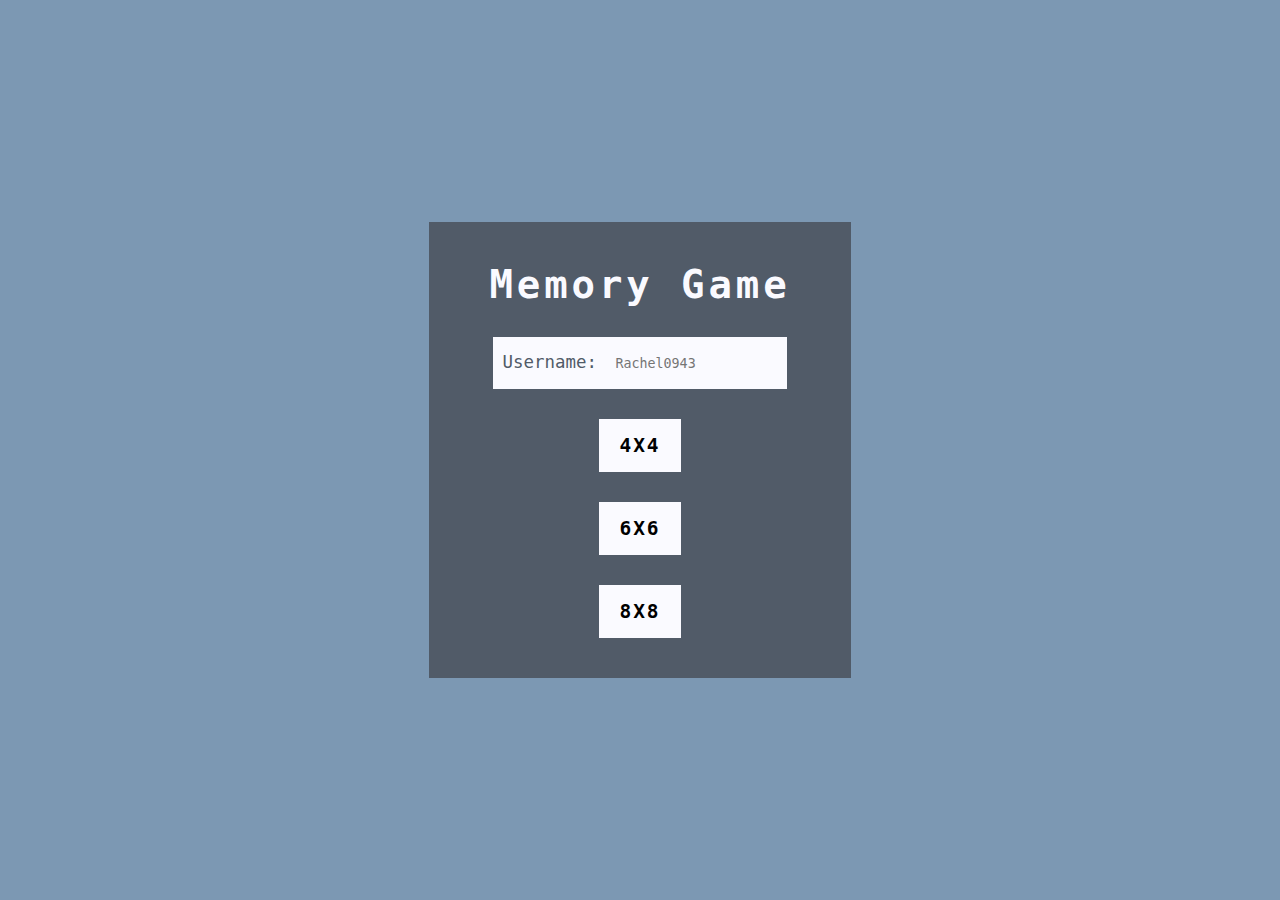
<file: index.html>
<!DOCTYPE html>
<html lang="en">
    <head>
        <!-- Google tag (gtag.js) -->
        <script async src="https://www.googletagmanager.com/gtag/js?id=G-3HGTCKDDYB"></script>
        <script>
          window.dataLayer = window.dataLayer || [];
          function gtag(){dataLayer.push(arguments);}
          gtag('js', new Date());
        
          gtag('config', 'G-3HGTCKDDYB');
        </script>
        <meta charset="UTF-8">
        <meta http-equiv="X-UA-Compatible" content="IE=edge">
        <meta name="viewport" content="width=device-width, initial-scale=1.0">
        <title>Memory Game</title>
        <link rel="icon" href="images/title.png" type="image/png">
        <link rel="stylesheet" type="text/css" href="style.css">
    </head>
    <body>
        <div class="container">
            <h2>Memory Game</h2>
            <div class="player-input">
                <label for="player-name">Username:</label>
                <input type="text" id="player-name" placeholder=" Rachel0943">
            </div>
            <!-- Buttons to select grid size -->
            <button class="button1" onclick="startGame('grid4.html')">4x4</button>
            <button class="button1" onclick="startGame('grid6.html')">6x6</button>
            <button class="button1" onclick="startGame('grid8.html')">8x8</button>
        </div>
        <script>
            function startGame(gridPage) {
                // Get the value of the player's name
                const playerName = document.getElementById('player-name').value.trim();

                // Check if the name field is empty
                if (!playerName) {
                    alert("Please enter your name before starting the game. Type in 'Anonymous' to keep private.");
                } else {
                    // Redirect to the selected game grid
                    window.location.href = gridPage;
                }
            }
        </script>
    </body>
</html>
</file>
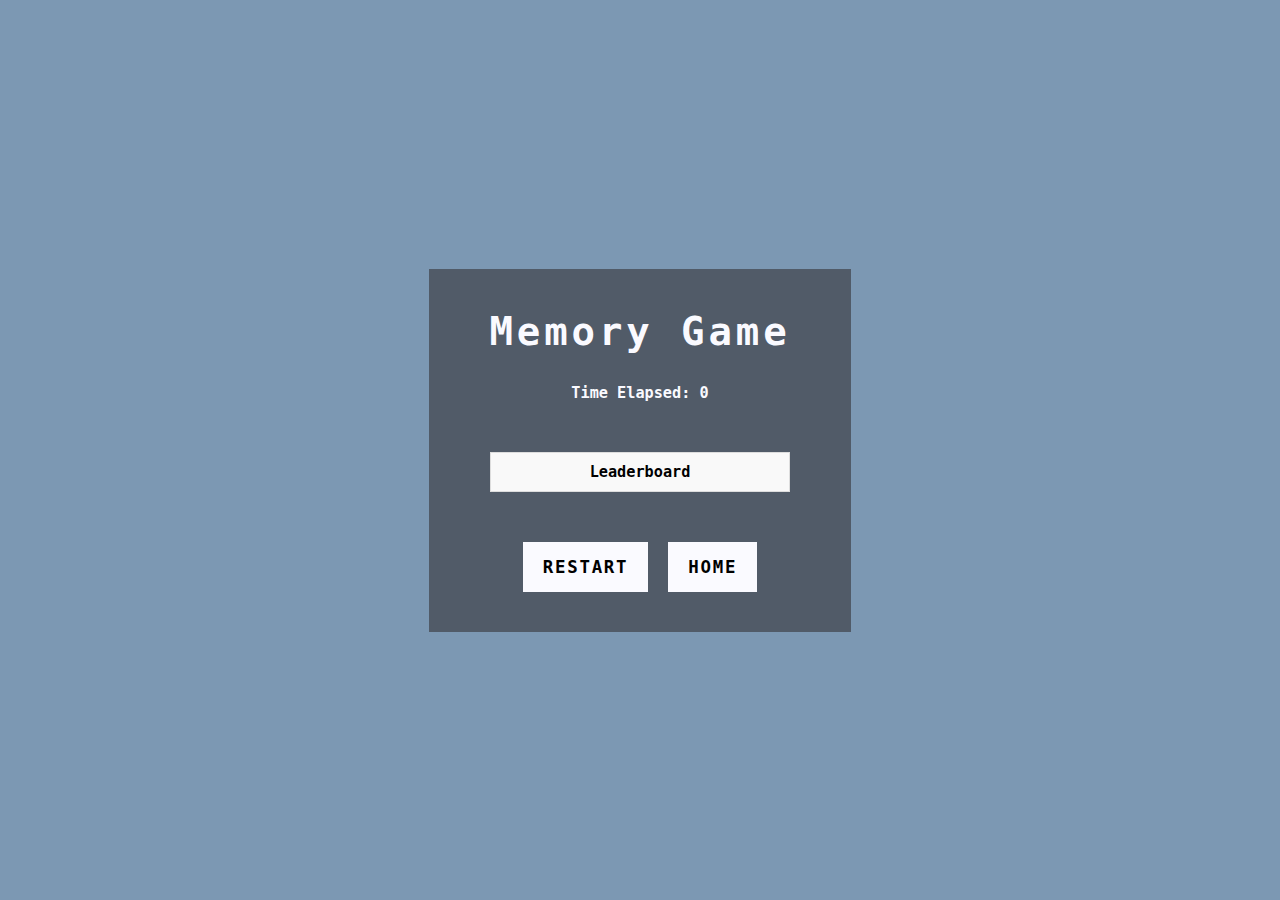
<file: continue.html>
<!DOCTYPE html>
<html lang="en">
    <head>
        <!-- Google tag (gtag.js) -->
        <script async src="https://www.googletagmanager.com/gtag/js?id=G-3HGTCKDDYB"></script>
        <script>
          window.dataLayer = window.dataLayer || [];
          function gtag(){dataLayer.push(arguments);}
          gtag('js', new Date());
        
          gtag('config', 'G-3HGTCKDDYB');

        import { getDatabase } from "firebase/database";
        const db = getDatabase(app); // Initialize database

        // Import and initialize Firebase
        import { initializeApp } from "firebase/app";
        import { getDatabase, ref, onValue } from "firebase/database";
        
        // Firebase configuration
        const firebaseConfig = {
            apiKey: "AIzaSyDFDtfSQOLOj6u7TZdj9axO_rjkHKVpHv8",
            authDomain: "memorygame-d934f.firebaseapp.com",
            databaseURL: "https://memorygame-d934f-default-rtdb.firebaseio.com",
            projectId: "memorygame-d934f",
            storageBucket: "memorygame-d934f.appspot.com",
            messagingSenderId: "375894848433",
            appId: "1:375894848433:web:61c2b4ef392d564e194390",
            measurementId: "G-YKHXEPY2MN"
        };
        
        // Initialize Firebase
        const app = initializeApp(firebaseConfig);
        const db = getDatabase(app);

        </script>
        <meta charset="UTF-8">
        <meta http-quiv="X-UA-Compatible" content ="IE=edge">
        <title>Memory Game</title>
        <link rel="icon" href="images/title.png" type="image/png">
        <link rel = "stylesheet" type= "text/css" href="style.css">
    </head>
    <body>
        <div class="container">
            <h2>Memory Game</h2>
            <div class = "timer">
                <h3>Time Elapsed: <span id="timer-display">0</span></h3>
            </div>
            <div class="leaderboard">
                <h3>Leaderboard</h3>
                <ul id="leaderboard-list"></ul>
            </div>
            <div class = "continue">
            <button class="button2" onclick="goBack()">Restart</button>
            <button class="button2" onclick="window.location.href='index.html'">Home</button>
            </div>
        </div>
        <script>
            // Retrieve the timer value from localStorage
            let elapsedTime = localStorage.getItem('elapsedTime');
            // Display the timer value on Page 2
            if (elapsedTime) {
                document.getElementById('timer-display').textContent = elapsedTime + ' seconds';
            }

            function goBack() {
                window.history.back(); // Navigates to the previous page in the browser's history
            }

            window.onload = function() {
                displayLeaderboard();
            };
            
            function displayLeaderboard() {
    const leaderboardList = document.getElementById("leaderboard-list");
    leaderboardList.innerHTML = ""; // Clear existing leaderboard

    // Reference the Firebase leaderboard data
    const leaderboardRef = ref(db, "leaderboard");

    // Query leaderboard data sorted by time
    onValue(leaderboardRef, (snapshot) => {
        const entries = [];
        
        // Gather all data into an array
        snapshot.forEach((data) => {
            const entry = data.val(); // Extract name and time
            entries.push(entry); // Add to local array
        });

        // Sort the array by time (ascending order)
        entries.sort((a, b) => parseFloat(a.time) - parseFloat(b.time));

        // Render sorted data to the leaderboard
        entries.forEach((entry) => {
            const listItem = document.createElement("li");
            listItem.textContent = `${entry.name}: ${entry.time} seconds`; // Format display
            leaderboardList.appendChild(listItem); // Add to the list
        });
    });
}

        </script>
    </body>
</html>
</file>
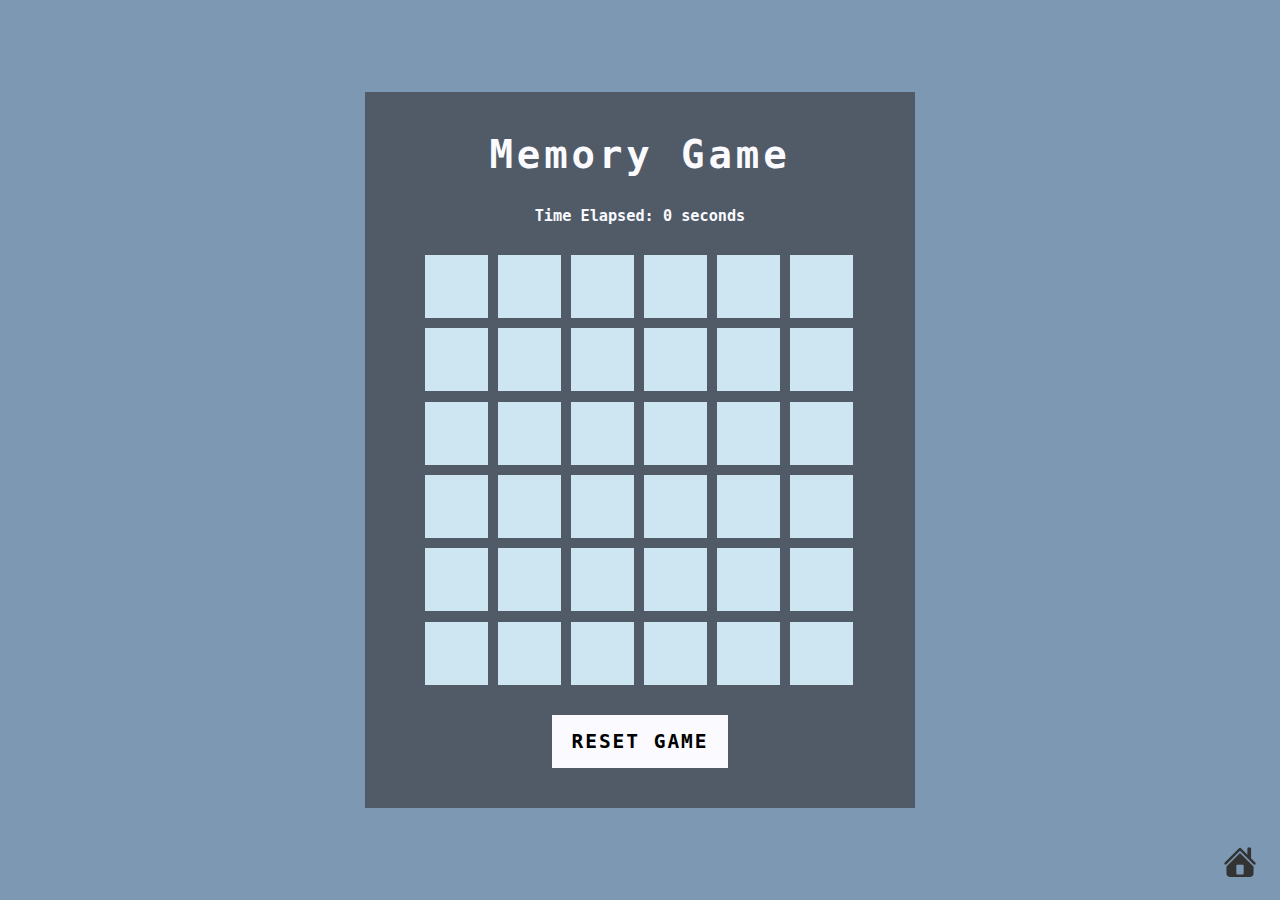
<file: grid6.html>
<!DOCTYPE html>
<html lang="en">
    <head>
        <!-- Google tag (gtag.js) -->
        <script async src="https://www.googletagmanager.com/gtag/js?id=G-3HGTCKDDYB"></script>
        <script>
          window.dataLayer = window.dataLayer || [];
          function gtag(){dataLayer.push(arguments);}
          gtag('js', new Date());
        
          gtag('config', 'G-3HGTCKDDYB');
        </script>
        <meta charset="UTF-8">
        <meta http-quiv="X-UA-Compatible" content ="IE=edge">
        <title>Memory Game</title>
        <link rel="icon" href="images/title.png" type="image/png">
        <link rel = "stylesheet" type= "text/css" href="style.css">
    </head>
    <body>
        <div class="container">
            <h2>Memory Game</h2>
            <div class = "timer">
            <h3>Time Elapsed: <span id="timer-display">0</span> seconds</h3>
            </div>
            <div class="game"></div>
            <button class="button1" onclick="window.location.reload()">Reset Game</button>
        </div>
            <button class="icon" onclick="goBack()">
            <img src ="images/home.png"></button>
        <script>
            let timer = null;
            let startTime = null;
            function startTimer() {
                if (!timer) {
                    startTime = performance.now(); // Start high-resolution timer
                    timer = setInterval(() => {
                        const elapsedTime = performance.now() - startTime; // Calculate elapsed time
                        const seconds = Math.floor(elapsedTime / 1000); // Whole seconds
                        const milliseconds = Math.floor(elapsedTime % 1000); // Remaining milliseconds
                        document.getElementById("timer-display").textContent =
                            seconds + "." + String(milliseconds).padStart(3, "0");
                    }, 50); // Update every 50 milliseconds for precision
                }
            }

            function stopTimer() {
                if (timer) {
                    clearInterval(timer); // Stop the timer
                    timer = null;

                    // Save elapsed time to localStorage
                    const elapsedTimeDisplay = document.getElementById("timer-display").textContent;
                    localStorage.setItem("elapsedTime", elapsedTimeDisplay); // Save formatted time
                }
            }

            const emojis = ["🥰","🥰","😇","😇","🤑","🤑","🤐","🤐","😝","😝","🥶","🥶","😱","😱","💩","💩","💀","💀","🙊","🙊","💣","💣","🦷","🦷","🐤","🐤","🐢","🐢","🌵","🌵","🐛","🐛","🍑","🍑","🥑","🥑"];
            var shuf_emojis = emojis.sort(() => (Math.random() > .5) ? 2 : -1);
            let isClickAllowed = true;
            for ( var i=0; i<emojis.length; i++){
                let box = document.createElement('div')
                box.className =  'item2';
                box.innerHTML = shuf_emojis[i]

                box.onclick = function(){
                    if (!timer) {        
                        startTimer(); // Start the timer when the first card is flipped    
                    }

                    // Prevent flipping cards if comparison is ongoing
                    if (!isClickAllowed || this.classList.contains('boxOpen') || this.classList.contains('boxMatch')) {
                        return;
                    }
    
                    this.classList.add('boxOpen'); 
                    const openedCards = document.querySelectorAll('.boxOpen:not(.boxMatch)');   
                    
                    if (openedCards.length > 1) {
                        isClickAllowed = false;
                        
                        setTimeout(function () {
                if (openedCards[0].innerHTML === openedCards[1].innerHTML) {
                    // If cards match
                    openedCards[0].classList.add('boxMatch');
                    openedCards[1].classList.add('boxMatch');
                    openedCards[0].classList.remove('boxOpen');
                    openedCards[1].classList.remove('boxOpen');
                } else {
                    // If cards don't match
                    openedCards[0].classList.remove('boxOpen');
                    openedCards[1].classList.remove('boxOpen');
                }

                // Re-enable clicks after comparison
                isClickAllowed = true;

                // Stop timer when all cards are matched
                if (document.querySelectorAll('.boxMatch').length === emojis.length) {
                    stopTimer();
                    window.location.href = "continue.html"; // Navigate to the next page
                }
            }, 300); // Delay for comparison
        }
    };

                document.querySelector('.game').appendChild(box);
            }

            function goBack() {
                window.history.back(); // Navigates to the previous page in the browser's history
            }
        </script>
    </body>
</html>
</file>
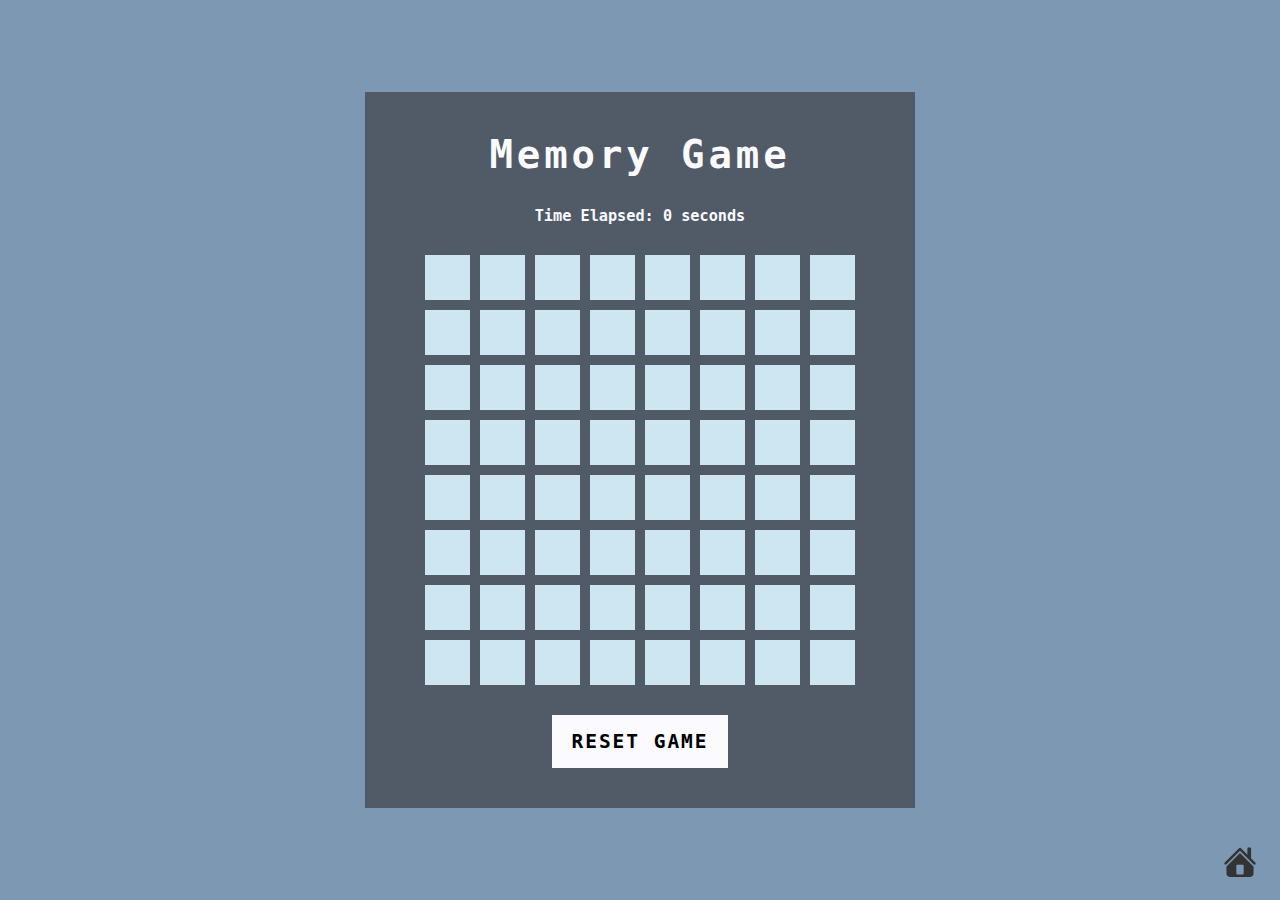
<file: grid8.html>
<!DOCTYPE html>
<html lang="en">
    <head>
        <!-- Google tag (gtag.js) -->
        <script async src="https://www.googletagmanager.com/gtag/js?id=G-3HGTCKDDYB"></script>
        <script>
          window.dataLayer = window.dataLayer || [];
          function gtag(){dataLayer.push(arguments);}
          gtag('js', new Date());
        
          gtag('config', 'G-3HGTCKDDYB');
        </script>
        <meta charset="UTF-8">
        <meta http-quiv="X-UA-Compatible" content ="IE=edge">
        <title>Memory Game</title>
        <link rel="icon" href="images/title.png" type="image/png">
        <link rel = "stylesheet" type= "text/css" href="style.css">
    </head>
    <body>
        <div class="container">
            <h2>Memory Game</h2>
            <div class = "timer">
            <h3>Time Elapsed: <span id="timer-display">0</span> seconds</h3>
            </div>
            <div class="game"></div>
            <button class="button1" onclick="window.location.reload()">Reset Game</button>
        </div>
            <button class="icon" onclick="goBack()">
            <img src ="images/home.png"></button>
        <script>
            let timer = null;
            let startTime = null;
            function startTimer() {
                if (!timer) {
                    startTime = performance.now(); // Start high-resolution timer
                    timer = setInterval(() => {
                        const elapsedTime = performance.now() - startTime; // Calculate elapsed time
                        const seconds = Math.floor(elapsedTime / 1000); // Whole seconds
                        const milliseconds = Math.floor(elapsedTime % 1000); // Remaining milliseconds
                        document.getElementById("timer-display").textContent =
                            seconds + "." + String(milliseconds).padStart(3, "0");
                    }, 50); // Update every 50 milliseconds for precision
                }
            }

            function stopTimer() {
                if (timer) {
                    clearInterval(timer); // Stop the timer
                    timer = null;

                    // Save elapsed time to localStorage
                    const elapsedTimeDisplay = document.getElementById("timer-display").textContent;
                    localStorage.setItem("elapsedTime", elapsedTimeDisplay); // Save formatted time
                }
            }

            const emojis = ["🌈","🌈","🌚","🌚","🎃","🎃","🪬","🪬","🎭","🎭","🎛","🎛","🪇","🪇","📷","📷","🔒","🔒","🧽","🧽","🔆","🔆","🈂","🈂","▫","▫","◻","◻","⬜","⬜","◽","◽","🦧","🦧","🐮","🐮","🦦","🦦","🦎","🦎","🪲","🪲","🌺","🌺","🦠","🦠","😊","😊","🙂‍↕","🙂‍↕","🫤","🫤","☹","☹","🙁","🙁","🤙","🤙","🫀","🫀","👄","👄","🫦","🫦"];
            var shuf_emojis = emojis.sort(() => (Math.random() > .5) ? 2 : -1);
            let isClickAllowed = true;
            for ( var i=0; i<emojis.length; i++){
                let box = document.createElement('div')
                box.className =  'item3';
                box.innerHTML = shuf_emojis[i]

                box.onclick = function(){
                    if (!timer) {        
                        startTimer(); // Start the timer when the first card is flipped    
                    }

                    // Prevent flipping cards if comparison is ongoing
                    if (!isClickAllowed || this.classList.contains('boxOpen') || this.classList.contains('boxMatch')) {
                        return;
                    }
    
                    this.classList.add('boxOpen'); 
                    const openedCards = document.querySelectorAll('.boxOpen:not(.boxMatch)');   
                    
                    if (openedCards.length > 1) {
                        isClickAllowed = false;
                        
                        setTimeout(function () {
                if (openedCards[0].innerHTML === openedCards[1].innerHTML) {
                    // If cards match
                    openedCards[0].classList.add('boxMatch');
                    openedCards[1].classList.add('boxMatch');
                    openedCards[0].classList.remove('boxOpen');
                    openedCards[1].classList.remove('boxOpen');
                } else {
                    // If cards don't match
                    openedCards[0].classList.remove('boxOpen');
                    openedCards[1].classList.remove('boxOpen');
                }

                // Re-enable clicks after comparison
                isClickAllowed = true;

                // Stop timer when all cards are matched
                if (document.querySelectorAll('.boxMatch').length === emojis.length) {
                    stopTimer();
                    window.location.href = "continue.html"; // Navigate to the next page
                }
            }, 300); // Delay for comparison
        }
    };

                document.querySelector('.game').appendChild(box);
            }

            function goBack() {
                window.history.back(); // Navigates to the previous page in the browser's history
            }
        </script>
    </body>
</html>
</file>
<file: style.css>
*
{
    margin: 0;
    padding: 0;
    box-sizing: border-box;
    font-family: monospace;
}
body
{
    display: flex;
    justify-content: center;
    align-items: center;
    min-height: 100vh;
    background: #7C98B3;
}
.container
{
    position: relative;
    display: flex;
    justify-content: center;
    align-items: center;
    flex-direction: column;
    gap: 30px;
    background: #515b68;
    padding: 40px 60px;
}
h2
{
    font-size: 3em;
    color: #FAFAFF;
    text-transform: upercase;
    letter-spacing: 0.1em;
}
.button1
{
    margin: 0 auto;
    padding: 15px 20px;
    background: #FAFAFF;
    border: none;
    font-size: 1.5em;
    letter-spacing: 0.1em;
    text-transform: uppercase;
    cursor: pointer;
    font-weight: 600;
}
.button2
{
    margin: 0 10px;
    padding: 15px 20px;
    background: #FAFAFF;
    border: none;
    font-size: 1.34em;
    letter-spacing: 0.1em;
    text-transform: uppercase;
    cursor: pointer;
    font-weight: 600;
}
.continue
{
    display: flex; /* Aligns items in a row */
    justify-content: flex-start;
}
.icon
{
    padding: 0px 0px;
    background: none;
    border:none;
    cursor: pointer;
    position: fixed;
    bottom: 20px;
    right: 40px;
    width: 16px;
}
.reset:focus
{
    color: #FAFAFF;
    background: #7C98B3;
}
.game
{
    width: 430px;
    height: 430px;
    display: flex;
    flex-wrap: wrap;
    gap: 10px;
    transform-style: preserve-3d;
    perspective: 500px;
}
.item
{
    position: relative;
    width: 100px;
    height: 100px;
    display: flex;
    justify-content: center;
    align-items: center;
    font-size: 4em;
    background: #FAFAFF;
    transform: rotateY(180deg);
    transition: 0.15s;
}
.item2
{
    position: relative;
    width: 63px;
    height: 63px;
    display: flex;
    justify-content: center;
    align-items: center;
    font-size: 3em;
    background: #FAFAFF;
    transform: rotateY(180deg);
    transition: 0.15s;
}
.item3
{
    position: relative;
    width: 45px;
    height: 45px;
    display: flex;
    justify-content: center;
    align-items: center;
    font-size: 2em;
    background: #FAFAFF;
    transform: rotateY(180deg);
    transition: 0.15s;
}
.item.boxOpen, .item2.boxOpen, .item3.boxOpen
{
    transform: rotateY(0deg);
}
.item::after, .item2::after, .item3::after
{
    content: '';
    position: absolute;
    inset: 0;
    background: #CEE5F2;
    transition: 0.1s;
    transform: rotateY(0deg);
    backface-visibility: hidden;
}
.boxOpen:after,
.boxMatch:after
{
    transform: rotateY(180deg);
}
.stopwatch 
{
    text-align: center;
    padding: 10px;
}
.timer
{
    color: #FAFAFF;
}
.player-input
{
    font-family: monospace;
    background-color: #FAFAFF;
    padding: 10px;
    font-size: 1.34em;
    color: #515b68;
}
.player-input input
{
    border: none;
    background-color:#FAFAFF;
    height: 2.4em;
}
.leaderboard {
    border: 1px solid #ddd;
    padding: 10px;
    background-color: #f9f9f9;
    width: 300px;
    margin: 20px auto;
    text-align: center;
}

.leaderboard ul {
    list-style: none;
    padding: 0;
}

.leaderboard li {
    margin: 5px 0;
    font-size: 16px;
}
</file>
